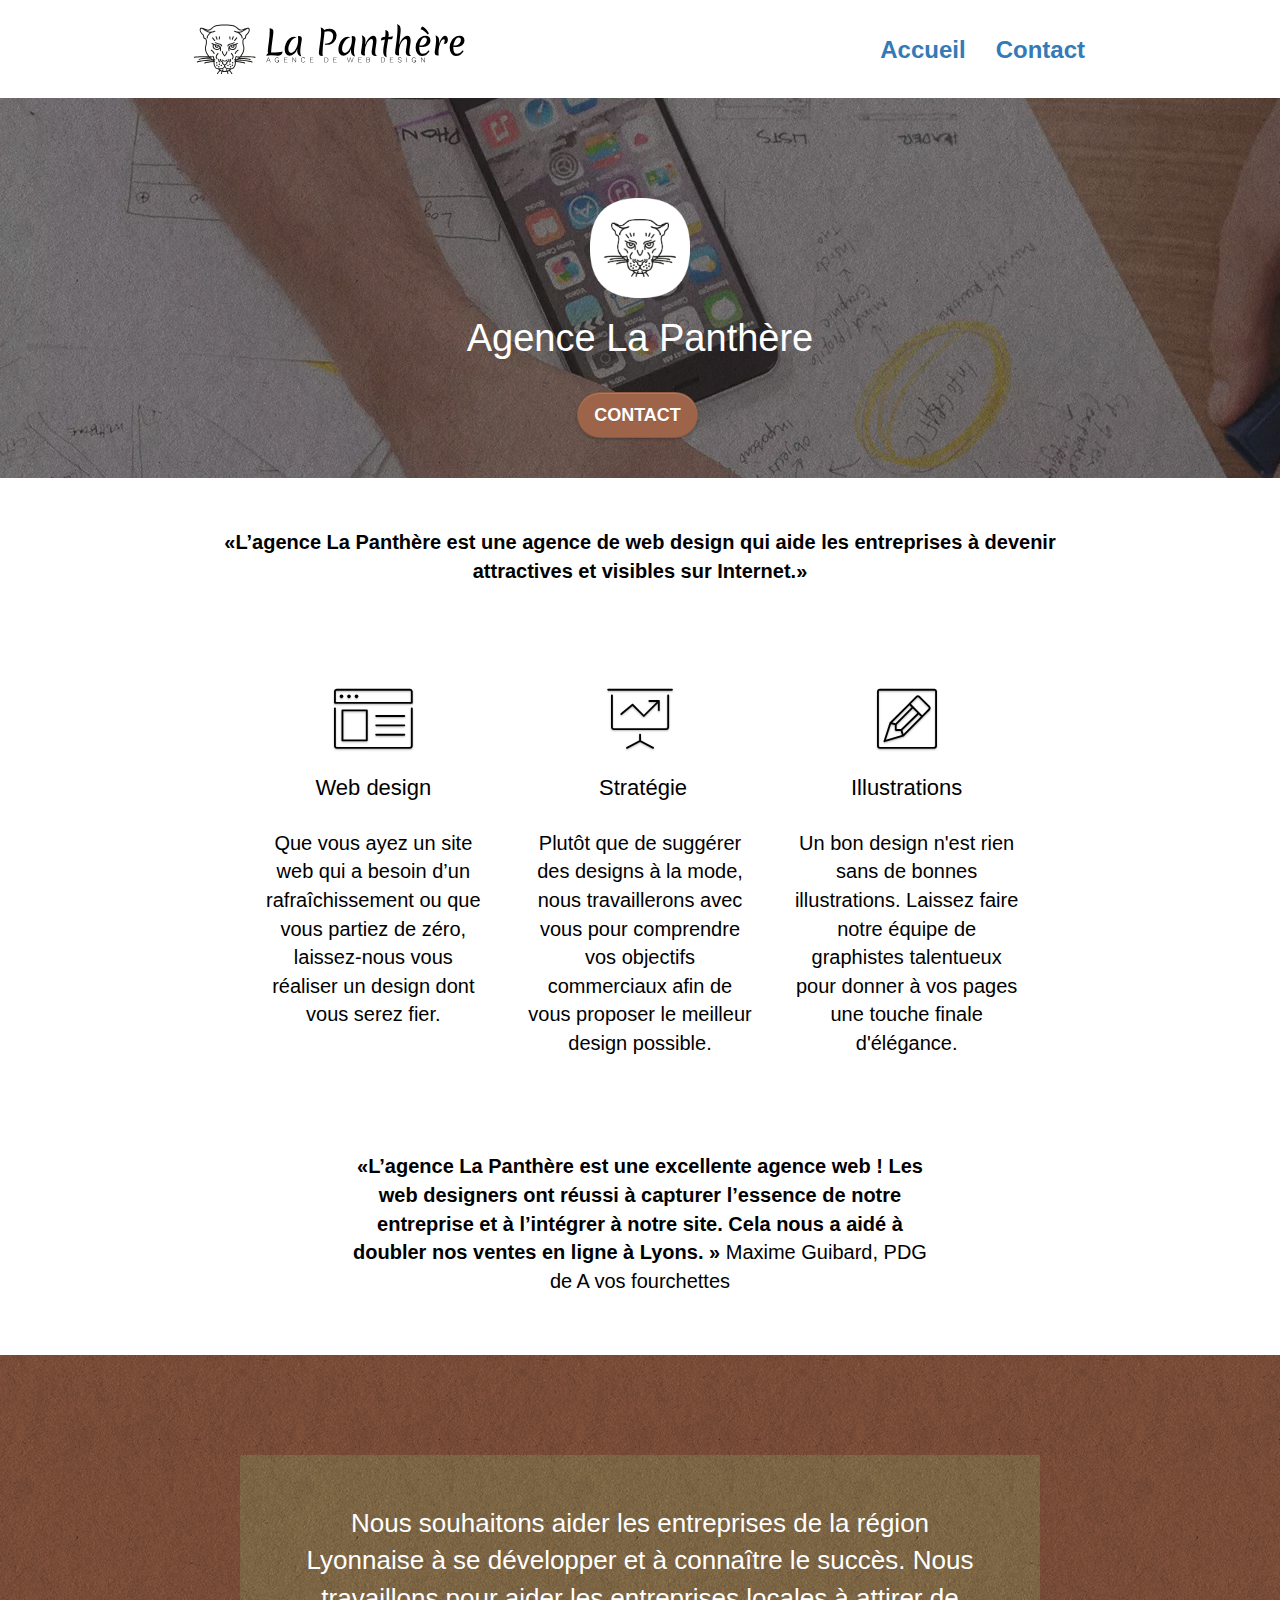
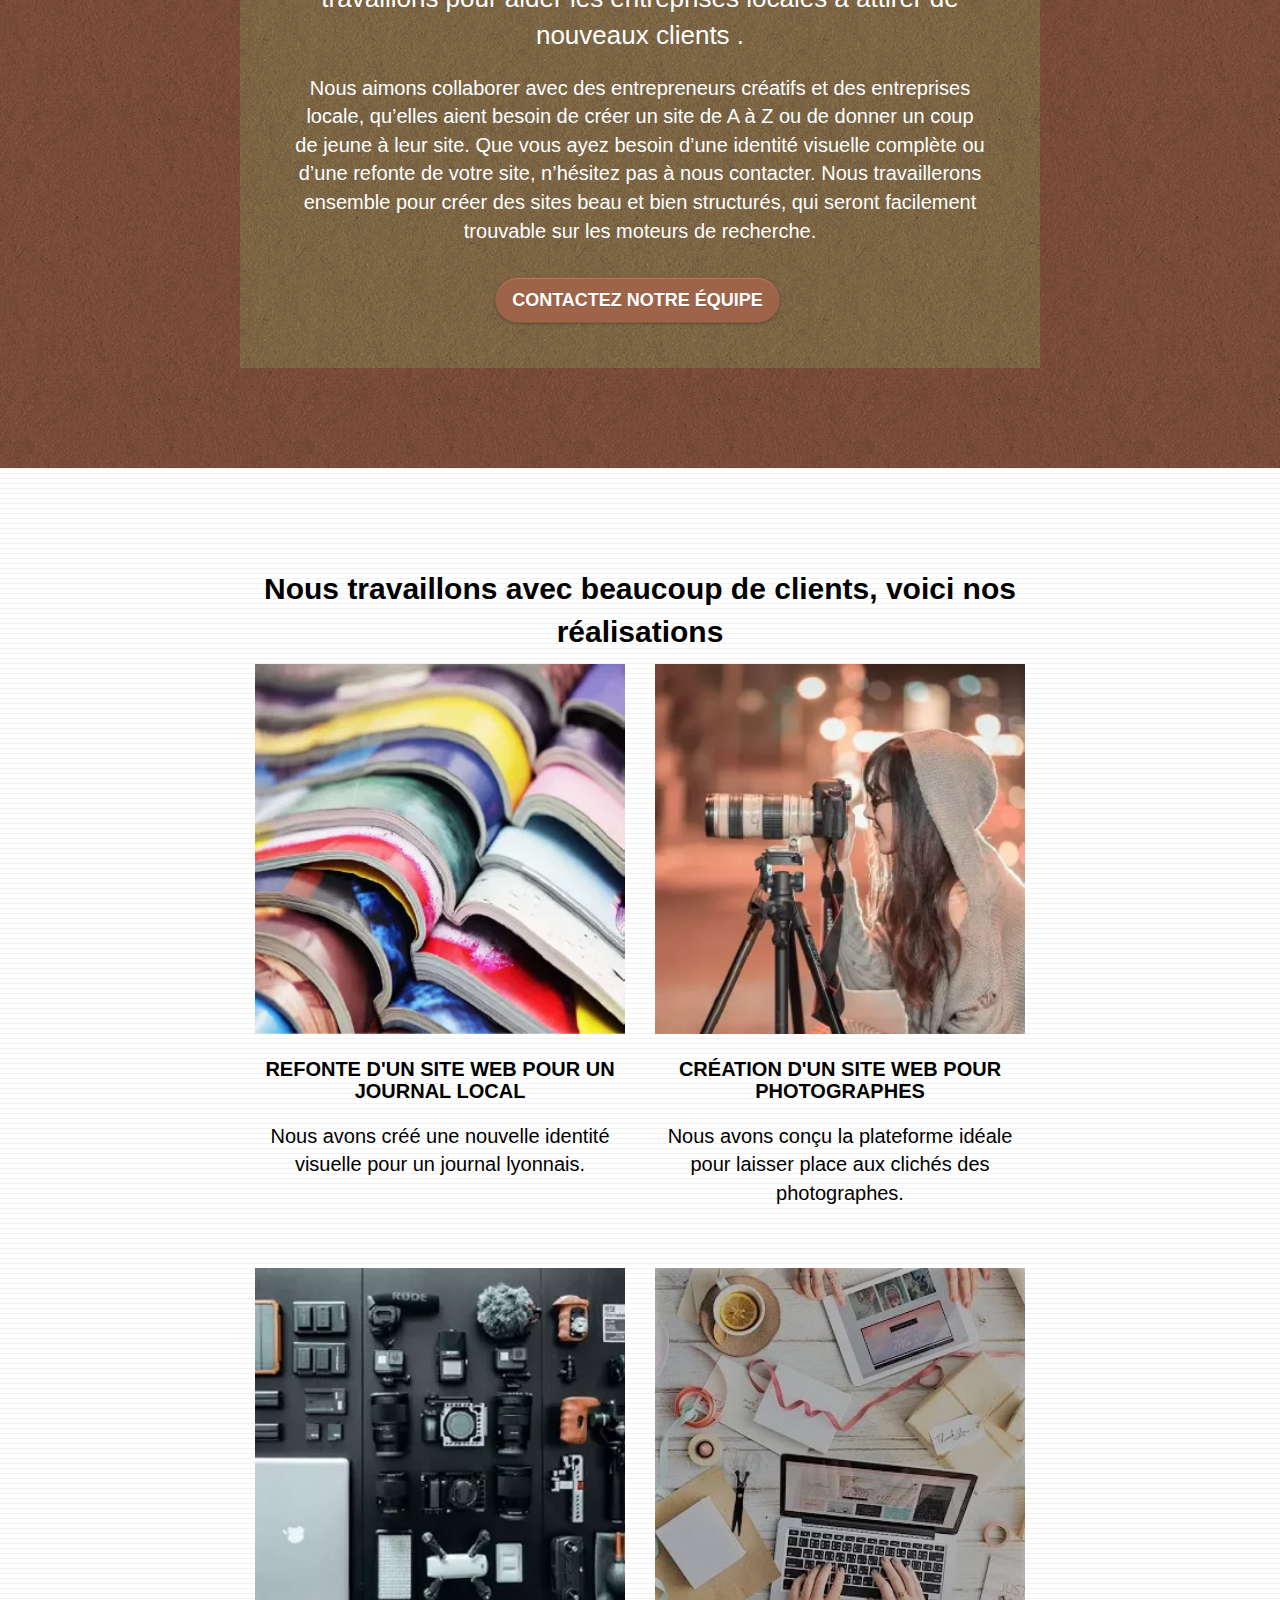
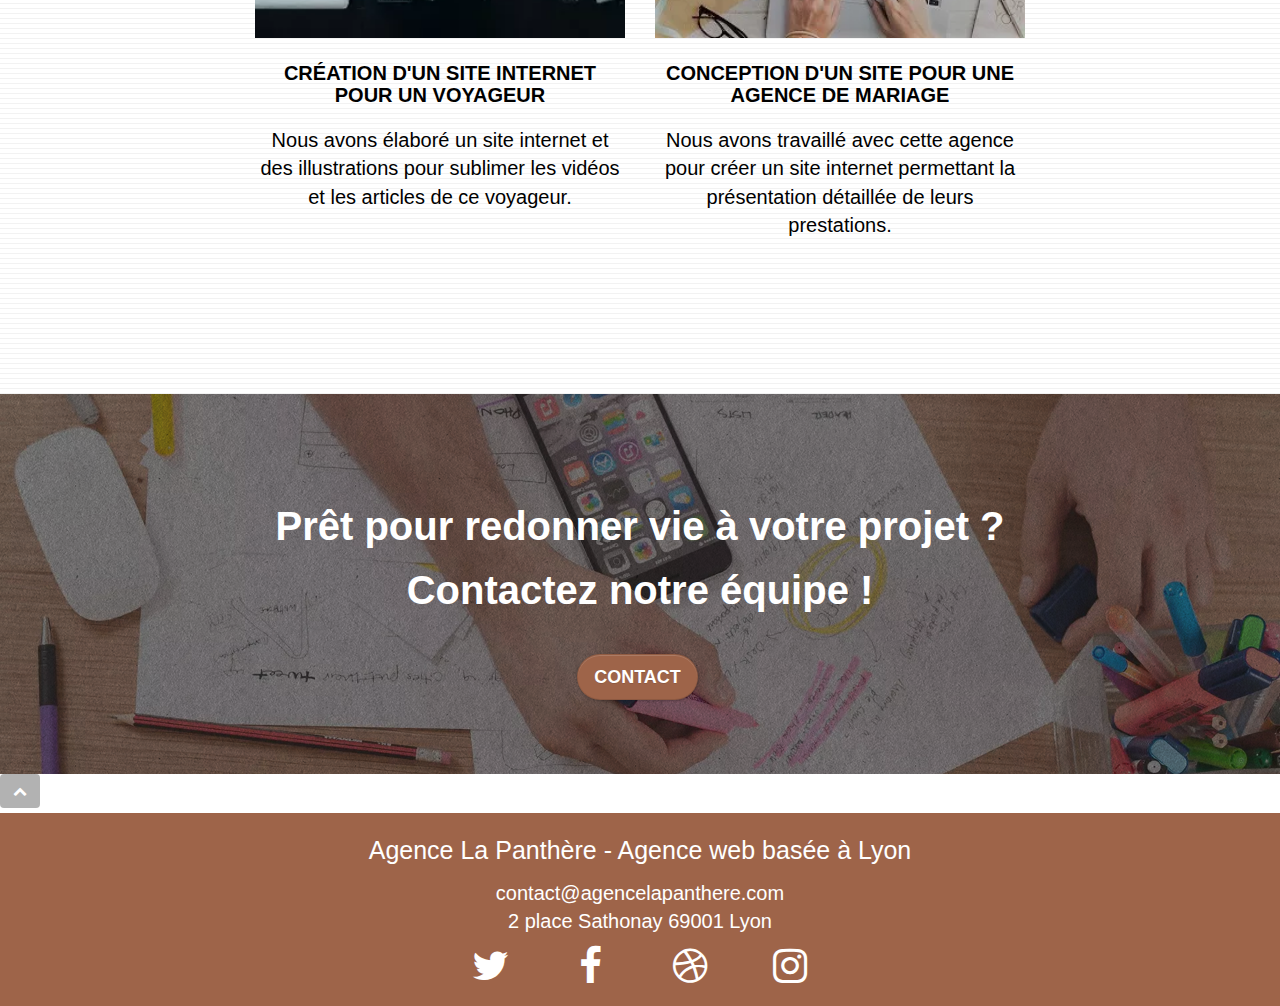
<file: index.html>
<!DOCTYPE html>
<html lang="fr">
    <head>
        <meta charset="utf-8">
        <meta
            name="description"
            content="Agence de web design - Nos solutions digitales pour développer votre business sur Internet">
        <meta
            name="viewport"
            content="width=device-width, initial-scale=1.0, viewport-fit=cover">
            <meta http-equiv="Cache-Control" content="no-cache, no-store, must-revalidate" />

        <!-- Google searche-console -->
        <meta
            name="google-site-verification"
            content="hqCWucOfq9oSmE5GPdYbRHCHxnEZq9z9RVjQLuOtylQ">
        <!-- Google tag (gtag.js) -->
        <script async src="https://www.googletagmanager.com/gtag/js?id=G-BYHR017RY6"></script>
        <script>
        window.dataLayer = window.dataLayer || [];
        function gtag(){dataLayer.push(arguments);}
        gtag('js', new Date());

        gtag('config', 'G-BYHR017RY6');
        </script>
        <!-- End Google Tag  -->
        <!-- Google Tag Manager -->
        <script>(function(w,d,s,l,i){w[l]=w[l]||[];w[l].push({'gtm.start':
        new Date().getTime(),event:'gtm.js'});var f=d.getElementsByTagName(s)[0],
        j=d.createElement(s),dl=l!='dataLayer'?'&l='+l:'';j.async=true;j.src=
        'https://www.googletagmanager.com/gtm.js?id='+i+dl;f.parentNode.insertBefore(j,f);
        })(window,document,'script','dataLayer','GTM-W5CK8X9');</script>
        <!-- End Google Tag Manager -->

        <link rel="shortcut icon" type="image/png" href="favicon.jpg">

        <link rel="stylesheet" type="text/css" href="css/bootstrap.min.css">
        <link rel="stylesheet" type="text/css" href="style.css">
        <link rel="stylesheet" type="text/css" href="css/font-awesome.min.css">
        <link rel="stylesheet" type="text/css" href="css/et-line.min.css">

        <script src="./js/jquery-2.1.0.min.js" defer ></script>
        <script src="./js/bootstrap.min.js" defer></script>
        <script src="./js/blocs.js" defer></script>
        <script src="./js/jquery.touchSwipe.min.js" defer></script>
        <script src="./js/gmaps.min.js" defer></script>

        
        <title>Agence La Panthère - agence de web design</title>

        <!-- Analytics -->

        <!-- Analytics END -->
        </head>
        
        <body>
        <!-- Google Tag Manager (noscript) -->
        <noscript><iframe src="https://www.googletagmanager.com/ns.html?id=GTM-W5CK8X9"
        height="0" width="0" style="display:none;visibility:hidden"></iframe></noscript>
        <!-- End Google Tag Manager (noscript) -->
        <!-- bloc-0 -->
        <header class="bloc bgc-white l-bloc" id="bloc-0">
            <div class="container bloc-sm">
                <nav class="navbar row">
                    <a
                        class="navbar-brand logo_header"
                        href="index.html"
                        aria-label="Main">
                        <img
                            src="img/agence-la-panthere-monochrome.svg"
                            alt="logo agence La Panthère">
                    </a>
                    <div class="navbar-header">
                        <button
                            id="nav-toggle"
                            type="button"
                            class="ui-navbar-toggle navbar-toggle"
                            data-toggle="collapse"
                            data-target=".navbar-1"
                            aria-label="Toggle navigation">
                            <span class="sr-only">Toggle navigation</span
                            ><span class="icon-bar"></span
                            ><span class="icon-bar"></span
                            ><span class="icon-bar"></span>
                        </button>
                    </div>
                    <div
                        class="collapse navbar-collapse navbar-1 special-dropdown-nav">
                        <ul class="site-navigation nav navbar-nav">
                            <li>
                                <a href="index.html" aria-current="page"
                                    >Accueil</a
                                >
                            </li>
                            <li>
                                <a
                                    href="contact.html"
                                    aria-label="aller sur la page contact"
                                    >Contact</a
                                >
                            </li>
                        </ul>
                    </div>
                </nav>
            </div>
        </header>
        <!-- bloc-0 END -->

        <!-- bloc-1-presentation -->
        <main>
            <div role="banner"
                class="bloc bgc-dark-slate-blue bg-banniere d-bloc bg-t-edge bloc-bg-texture texture-paper b-parallax tight-width-whitespace2 black-background2"
                id="bloc-1-hero">
                <div class="container bloc-lg">
                    <div class="row tight-width-whitespace">
                        <div class="col-sm-12">
                            <img
                                src="img/logo.webp"
                                class="center-block image-resize-mode"
                                
                                alt="logo La Panthère">
                            <h1 class="text-center hero-bloc-text tc-white">
                                Agence La Panthère
                            </h1>
                            <div class="text-center">
                                <button
                                    onclick="window.location.href='contact.html';"
                                    class="btn btn-lg btn-clean btn-rd cta-hero btn-atomic-tangerine"
                                    id="cta-hero">
                                    Contact
                                </button>
                            </div>
                        </div>
                    </div>
                </div>
            </div>
            <!-- bloc-1-presentation END -->

            <!-- bloc-2-services -->
            <div class="bloc bgc-white l-bloc" id="bloc-2-services">
                <div class="container bloc-md">
                    <div class="row">
                        <div class="col-sm-12 text-center">
                            <q
                                >L’agence La Panthère est une agence de web
                                design qui aide les entreprises à devenir
                                attractives et visibles sur Internet.</q
                            >
                        </div>
                    </div>
                    <div class="row voffset-lg med-width-whitespace">
                        <div class="col-sm-4">
                            <div class="text-center">
                                <span
                                    class="et-icon-browser sm-shadow  icons icon-lg"></span>
                            </div>
                            <h2 class="mg-md text-center">Web design</h2>
                            <p class="text-center para">
                                Que vous ayez un site web qui a besoin
                                d&rsquo;un rafraîchissement ou que vous partiez
                                de zéro, laissez-nous vous réaliser un design
                                dont vous serez fier.
                            </p>
                        </div>
                        <div class="col-sm-4">
                            <div class="text-center">
                                <span
                                    class="et-icon-presentation sm-shadow  icons icon-lg"></span>
                            </div>
                            <h2 class="mg-md text-center">&nbsp;Stratégie</h2>
                            <p class="text-center para">
                                Plutôt que de suggérer des designs à la mode,
                                nous travaillerons avec vous pour comprendre vos
                                objectifs commerciaux afin de vous proposer le
                                meilleur design possible.<br>
                            </p>
                        </div>
                        <div class="col-sm-4">
                            <div class="text-center">
                                <span
                                    class="et-icon-edit sm-shadow icons icon-lg"></span>
                            </div>
                            <h2 class="mg-md text-center">Illustrations</h2>
                            <p class="text-center para">
                                Un bon design n'est rien sans de bonnes
                                illustrations. Laissez faire notre équipe de
                                graphistes talentueux pour donner à vos pages
                                une touche finale d'élégance.
                            </p>
                        </div>
                    </div>
                    <div class="row voffset-lg voffset">
                        <div
                            class="col-xs-12 col-md-8 col-md-offset-2 text-center">
                            <p>
                                <q
                                    >L’agence La Panthère est une excellente
                                    agence web ! Les web designers ont réussi à
                                    capturer l’essence de notre entreprise et à
                                    l’intégrer à notre site. Cela nous a aidé à
                                    doubler nos ventes en ligne à Lyons.
                                </q>
                                Maxime Guibard, PDG de A vos fourchettes
                            </p>
                        </div>
                    </div>
                </div>
            </div>
            <!-- bloc-2-services END -->

            <!-- bloc-3-what-i-do -->
            <div
                class="bloc tc-white bgc-atomic-tangerine bg-presentation d-bloc bloc-bg-texture texture-paper b-parallax"
                id="bloc-3-what-i-do">
                <div class="container bloc-lg">
                    <div class="row tight-width-whitespace black-background">
                        <div class="col-sm-12">
                            <p class="mg-md text-center tc-white">
                                Nous souhaitons aider les entreprises de la
                                région Lyonnaise à se développer et à connaître
                                le succès. Nous travaillons pour aider les
                                entreprises locales à attirer de nouveaux
                                clients .
                            </p>
                            <div class="text-center white">
                                <p>
                                    Nous aimons collaborer avec des
                                    entrepreneurs créatifs et des entreprises
                                    locale, qu’elles aient besoin de créer un
                                    site de A à Z ou de donner un coup de jeune
                                    à leur site. Que vous ayez besoin d’une
                                    identité visuelle complète ou d’une refonte
                                    de votre site, n’hésitez pas à nous
                                    contacter. Nous travaillerons ensemble pour
                                    créer des sites beau et bien structurés, qui
                                    seront facilement trouvable sur les moteurs
                                    de recherche.
                                </p>
                                <div class="text-center">
                                    <button
                                        onclick="window.location.href='contact.html';"
                                        class="btn btn-lg btn-clean btn-rd cta-hero btn-atomic-tangerine">
                                        Contactez notre équipe
                                    </button>
                                </div>
                            </div>
                        </div>
                    </div>
                </div>
            </div>
            <!-- bloc-3-what-i-do END -->

            <!-- bloc-4-portfolio -->
            <div
                class="bloc bgc-white bg-lines-h2-bg bg-repeat l-bloc"
                id="bloc-4-portfolio">
                <div class="container bloc-lg">
                    <p class="col-sm-12 text-center title2">
                        Nous travaillons avec beaucoup de clients, voici nos
                        réalisations
                    </p>
                    <div class="row tight-width-whitespace portfolio-row">

                        <div class="col-sm-6">
                            <a href="#" data-lightbox="img/1.webp" data-gallery-id="gallery-1" data-caption="Refonte d'un site web pour un journal local"
                            data-frame="snapshot-lb"><img src="img/1.webp"
                                    class="img-responsive portfolio-thumb"
                                    alt="refonte site web - Pile de magazines"
                            ></a>
                            <h3 class="mg-md text-center">
                                Refonte d'un site web pour un journal local
                            </h3>
                            <p class="text-center">
                                Nous avons créé une nouvelle identité visuelle pour un journal lyonnais.
                            </p>
                        </div>


                        <div class="col-sm-6">
                            <a href="#" data-lightbox="img/2.webp" data-gallery-id="gallery-1"
                                data-caption="Création d'un site web pour photographes"
                                data-frame="snapshot-lb"
                                ><img src="img/2.webp"
                                    class="img-responsive portfolio-thumb"
                                    alt="image d'une femme prenant des photos"
                                    ></a>
                            <h3 class="mg-md text-center">
                                Création d'un site web pour photographes
                            </h3>
                            <p class="text-center">
                                Nous avons conçu la plateforme idéale pour
                                laisser place aux clichés des photographes.
                            </p>
                        </div>
                    </div>
                    <div class="row tight-width-whitespace portfolio-row">
                        <div class="col-sm-6">
                            <a href="#" data-lightbox="img/3.webp" data-gallery-id="gallery-1"
                            data-caption="Création d'un site internet pour un voyageur"
                                data-frame="snapshot-lb"
                                ><img src="img/3.webp"
                                    class="img-responsive portfolio-thumb"
                                    alt="Equipement professionnel pour la photographie"

                                    ></a>
                            <h3 class="mg-md text-center">
                                Création d'un site internet pour un voyageur
                            </h3>
                            <p class="text-center">
                                Nous avons élaboré un site internet et des
                                illustrations pour sublimer les vidéos et les
                                articles de ce voyageur.
                            </p>
                        </div>
                        <div class="col-sm-6">
                            <a href="#" data-lightbox="img/4.webp" data-gallery-id="gallery-1"
                            data-caption="Conception d'un site pour une agence de mariage"
                                data-frame="snapshot-lb"
                                ><img
                                    src="img/4.webp"
                                    class="img-responsive portfolio-thumb"
                                    alt="mains en train d'utiliser ordinateur et tablette avec objets de décoration"
                            ></a>
                            <h3 class="mg-md text-center">
                                Conception d'un site pour une agence de mariage
                            </h3>
                            <p class="text-center">
                                Nous avons travaillé avec cette agence pour
                                créer un site internet permettant la
                                présentation détaillée de leurs prestations.
                            </p>
                        </div>
                    </div>
                </div>
            </div>
            <!-- bloc-4-portfolio END -->

            <!-- bloc-5-cta -->
            <div role="banner"
                class="bloc bg-banniere d-bloc bloc-bg-texture texture-paper tight-width-whitespace2 black-background2"
                id="bloc-5-cta">
                <div class="container bloc-lg">
                    <div class="row">
                        <div class="col-sm-12">
                        
                        <h4 class="mg-md text-center tc-white">
                            Prêt pour redonner vie à votre projet ?</h4>
                            <h4 class="mg-md text-center tc-white">Contactez notre équipe !
                        </h4>
                        <div class="col-sm-12 text-center">
                            <button
                                onclick="window.location.href='contact.html';"
                                class="btn btn-atomic-tangerine btn-clean btn-rd btn-lg cta-hero">
                                Contact
                            </button>
                        </div>
                    </div>
                </div>
                    </div>
                </div>
            <!-- bloc-5-cta END -->
            <!-- ScrollToTop Button -->
<button class="bloc-button btn btn-d scrollTop" aria-label="Bouton Haut de Page" onclick="scrollToTarget('1')"><span class="fa fa-chevron-up"></span></button>
<!-- ScrollToTop Button END-->
        </main>
        <!-- Footer - bloc-8 -->
        <footer class="bloc bgc-atomic-tangerine d-bloc" id="bloc-8">
            <div class="container bloc-sm">
                <div class="row">
                    <div class="col-sm-12">
                        <p class="text-center white">
                            Agence La Panthère - Agence web basée à Lyon
                        </p>
                        <p class="text-center white contact">contact@agencelapanthere.com <br>                            
                            2 place Sathonay 69001 Lyon</p>
                        <div class="row row-no-gutters social">
                            <div class="col-sm-3">
                                <div class="text-center">
                                    <a
                                        class="social"
                                        href="http://twitter.com"
                                        aria-label="icone twitter"
                                        ><i
                                            class="fa fa-twitter icon-md"
                                            aria-hidden="true"
                                            title="icon twitter"></i
                                    ></a>
                                </div>
                            </div>
                            <div class="col-sm-3">
                                <div class="text-center">
                                    <a
                                        class="social"
                                        href="http://facebook.com"
                                        aria-label="icone facebook"
                                        ><i
                                            class="fa fa-facebook icon-md"
                                            aria-hidden="true"
                                            title="icon facebook"></i
                                    ></a>
                                </div>
                            </div>
                            <div class="col-sm-3">
                                <div class="text-center">
                                    <a
                                        class="social"
                                        href="http://dribbble.com"
                                        aria-label="icone dribbble"
                                        ><i
                                            class="fa fa-dribbble icon-md"
                                            aria-hidden="true"
                                            title="icon dribbble"></i
                                    ></a>
                                </div>
                            </div>
                            <div class="col-sm-3">
                                <div class="text-center">
                                    <a
                                        class="social"
                                        
                                        href="http://instagram.com"
                                        aria-label="icone instagram"
                                        ><i
                                            class="fa fa-instagram icon-md"
                                            aria-hidden="true"
                                            title="icon instagram"></i
                                    ></a>
                                </div>
                            </div>
                        </div>
                    </div>
                </div>
            </div>
        </footer>
        <!-- Footer - bloc-8 END -->

        <!-- Principal conteneur END -->
    </body>
</html>
</file>
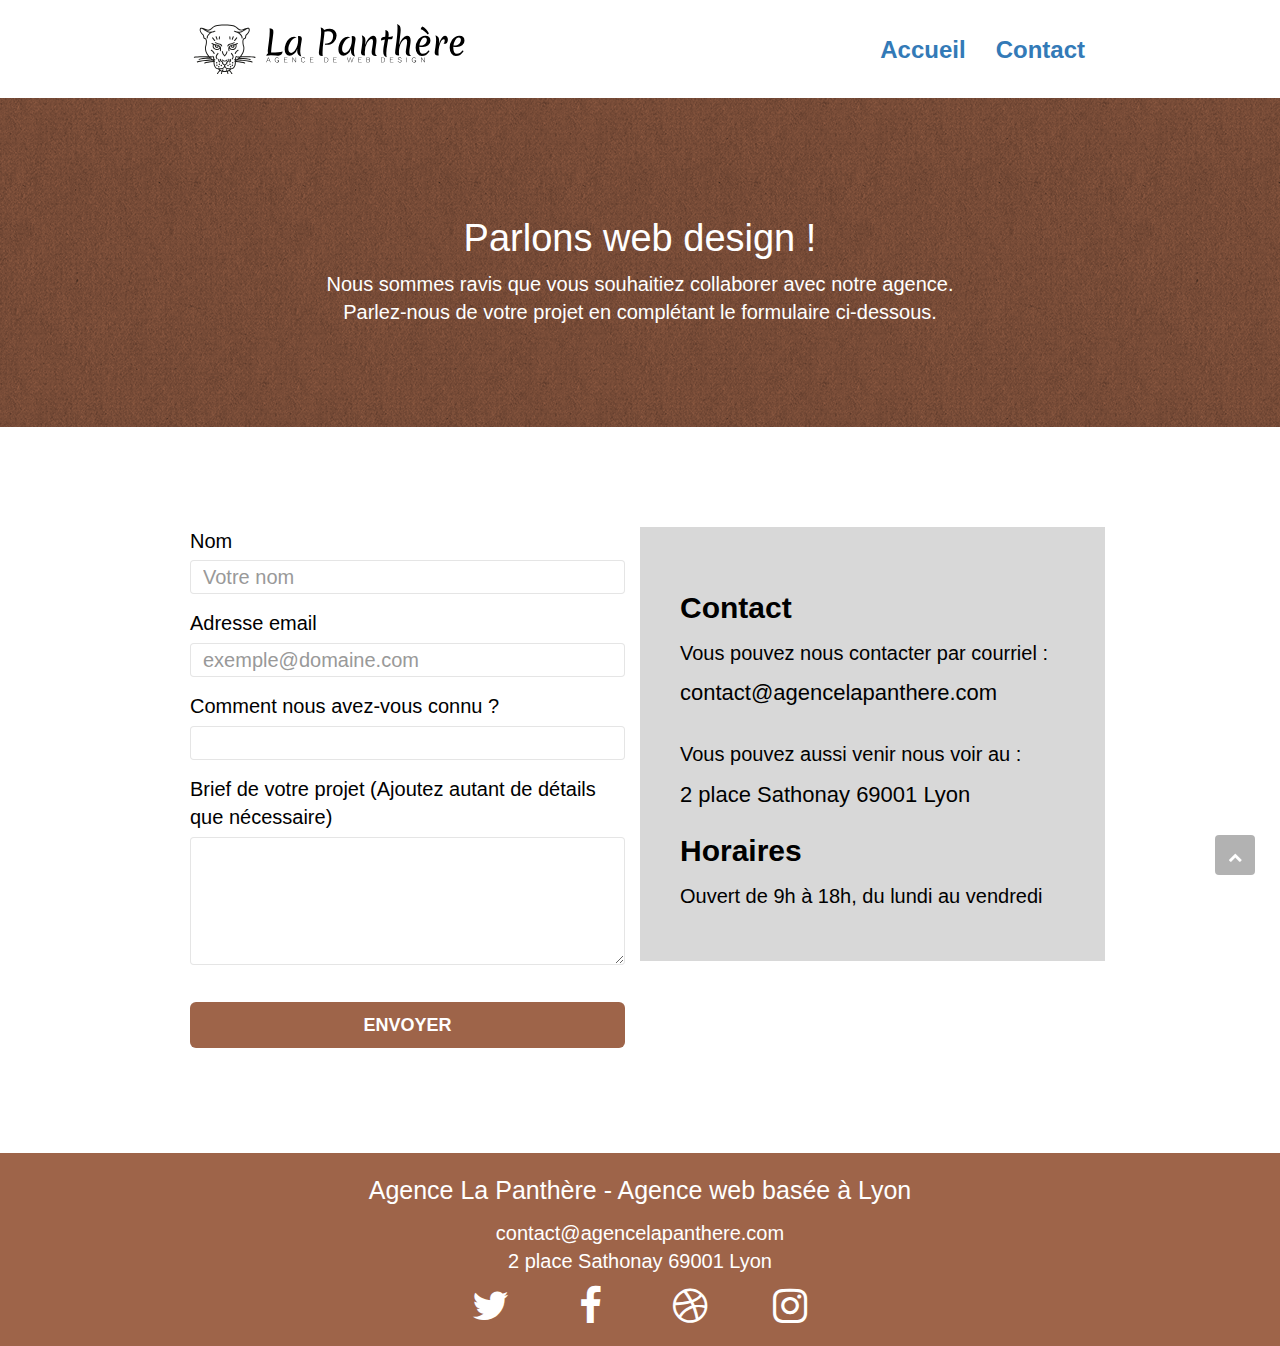
<file: contact.html>
<!doctype html>
<html lang="fr">
	<head>
        <meta charset="utf-8">
        <meta
            name="description"
            content="Agence de web design - Nos solutions digitales pour développer votre business sur Internet">
        <meta
            name="viewport"
            content="width=device-width, initial-scale=1.0, viewport-fit=cover">
			<meta http-equiv="Cache-Control" content="no-cache, no-store, must-revalidate" />
			<meta http-equiv="Pragma" content="no-cache" />
			<meta http-equiv="Expires" content="0" />

        <!-- Google searche-console -->
        <meta
            name="google-site-verification"
            content="hqCWucOfq9oSmE5GPdYbRHCHxnEZq9z9RVjQLuOtylQ">

        <link rel="shortcut icon" type="image/png" href="favicon.jpg">

        <link rel="stylesheet" type="text/css" href="css/bootstrap.min.css">
        <link rel="stylesheet" type="text/css" href="style.css">
        <link rel="stylesheet" type="text/css" href="css/font-awesome.min.css">
        <link rel="stylesheet" type="text/css" href="css/et-line.min.css">

        <script src="./js/jquery-2.1.0.min.js" defer></script>
        <script src="./js/bootstrap.min.js" defer></script>
        <script src="./js/blocs.js" defer></script>
        <script src="./js/jquery.touchSwipe.min.js" defer></script>
        <script src="./js/gmaps.min.js" defer></script>

        <!-- Google tag (gtag.js) -->

        <title>Agence La Panthère - agence de web design</title>

        <!-- Analytics -->

        <!-- Analytics END -->
    </head>	

<!-- Principal conteneur -->
<body>
    
<!-- bloc-0 -->
<header class="bloc bgc-white l-bloc" id="bloc-0">
	<div class="container bloc-sm">
		<nav class="navbar row">
			<a
				class="navbar-brand logo_header"
				href="index.html"
				aria-label="Main">
				<img
					src="img/agence-la-panthere-monochrome.svg"
					alt="logo agence La Panthère">
			</a>
			<div class="navbar-header">
				<button
					id="nav-toggle"
					type="button"
					class="ui-navbar-toggle navbar-toggle"
					data-toggle="collapse"
					data-target=".navbar-1"
					aria-label="Toggle navigation">
					<span class="sr-only">Toggle navigation</span
					><span class="icon-bar"></span
					><span class="icon-bar"></span
					><span class="icon-bar"></span>
				</button>
			</div>
			<div
				class="collapse navbar-collapse navbar-1 special-dropdown-nav">
				<ul class="site-navigation nav navbar-nav">
					<li>
						<a href="index.html" aria-current="page"
							>Accueil</a
						>
					</li>
					<li>
						<a
							href="contact.html"
							aria-label="aller sur la page contact"
							>Contact</a
						>
					</li>
				</ul>
			</div>
		</nav>
	</div>
</header>
<!-- bloc-0 END -->

<!-- bloc-6 -->
<main>
<div class="bloc bg-dots-bg bg-repeat bgc-atomic-tangerine d-bloc bloc-bg-texture texture-paper" id="bloc-6">
	<div class="container bloc-lg">
		<div class="row">
			<div class="col-sm-12">
				<h1 class="text-center hero-bloc-text tc-white">
					Parlons web design !
				</h1>
				<p class="text-center mg-lg tc-white tight-width-whitespace">
					Nous sommes ravis que vous souhaitiez collaborer avec notre agence.<br>
					Parlez-nous de votre projet en complétant le formulaire ci-dessous.
				</p>
			</div>
		</div>
	</div>
</div>
<!-- bloc-6 END -->

<!-- bloc-7 -->
<div class="bloc bgc-white l-bloc" id="bloc-7">
	<div class="container bloc-lg">
		<div class="row">
			<div class="col-sm-6">
				<form id="form_1" novalidate data-success-msg="Your message has been sent." data-fail-msg="Sorry it seems that our mail server is not responding, Sorry for the inconvenience!">
					<div class="form-group">
						<label for="name">
							Nom
						</label>
						<input id="name" class="form-control" required placeholder="Votre nom">
					</div>
					<div class="form-group">
						<label for="email">
							Adresse email
						</label>
						<input id="email" class="form-control" type="email" required placeholder="exemple@domaine.com">
					</div>
					<div class="form-group">
						<label for="text">
							Comment nous avez-vous connu ?
						</label>
						<input id="text" class="form-control" >
						
					</div>
					

					<div class="form-group">
						<label for="message">
							Brief de votre projet (Ajoutez autant de détails que nécessaire)<br>
						</label><textarea id="message" class="form-control" rows="4" cols="50" required></textarea>
					</div> 
					<button class="bloc-button btn btn-lg btn-block cta-hero btn-atomic-tangerine" type="submit">
						Envoyer
					</button>
				</form>
			</div>
			<div class="col-sm-6 contact-background">
				<h2>Contact</h2>
				<p>Vous pouvez nous contacter par courriel :<br></p>
			
					<a href="mailto:contact@agencelapanthere.com">contact@agencelapanthere.com</a>
					<br> <br><p>Vous pouvez aussi venir nous voir au :</p>
					<address>2 place Sathonay 69001 Lyon</address>
					<h2>Horaires</h2><p>Ouvert de 9h à 18h, du lundi au vendredi</p> 
				




			</div>
		</div>
	</div>
</div>
<!-- bloc-7 END -->

<!-- ScrollToTop Button -->
<button class="bloc-button btn btn-d scrollToTop " aria-label="Bouton Haut de Page" onclick="scrollToTarget('1')"><span class="fa fa-chevron-up"></span></button>
<!-- ScrollToTop Button END-->
</main>

<!-- Footer - bloc-8 -->
<footer class="bloc bgc-atomic-tangerine d-bloc" id="bloc-8">
	<div class="container bloc-sm">
		<div class="row">
			<div class="col-sm-12">
				<p class="text-center white">
					Agence La Panthère - Agence web basée à Lyon
				</p>
				<p class="text-center white contact">contact@agencelapanthere.com <br>                            
					2 place Sathonay 69001 Lyon</p>
				<div class="row row-no-gutters social">
					<div class="col-sm-3">
						<div class="text-center">
							<a class="social " href="http://twitter.com" aria-label="icone twitter"><i class="fa fa-twitter icon-md" aria-hidden="true" title="icon twitter"></i></a>
						</div>
					</div>
					<div class="col-sm-3">
						<div class="text-center">
							<a class="social" href="http://facebook.com" aria-label="icone facebook"><i class="fa fa-facebook icon-md" aria-hidden="true" title="icon facebook"></i></a>
						</div>
					</div>
					<div class="col-sm-3">
						<div class="text-center">
							<a class="social" href="http://dribbble.com" aria-label="icone dribbble"><i class="fa fa-dribbble icon-md" aria-hidden="true" title="icon dribbble"></i></a>
						</div>
					</div>
					<div class="col-sm-3">
						<div class="text-center">
							<a class="social" href="http://instagram.com" aria-label="icone instagram"><i class="fa fa-instagram icon-md" aria-hidden="true" title="icon instagram"></i></a>
						</div>
					</div>
				</div>
				
			</div>
		</div>
	</div>

</footer>
<!-- Footer - bloc-8 END -->
</body>
</html>
</file>
<file: style.css>
body {
    margin: 0;
    padding: 0;
    background: #FFF;
    overflow-x: hidden;
    -webkit-font-smoothing: antialiased;
    -moz-osx-font-smoothing: grayscale;
    color: #000000;
}

a,
button {
    transition: all .3s ease-in-out;
    outline: none!important;
}

a:hover {
    text-decoration: none;
    cursor: pointer;
}

#page-loading-blocs-notifaction {
    position: fixed;
    top: 0;
    bottom: 0;
    width: 100%;
    z-index: 100000;
    background: #FFFFFF url("img/pageload-spinner.gif") no-repeat center center;
}

.portfolio-thumb {
    width: 100%;
    HEIGHT: 100%;
}

.center-block {
    width: 100px;
    height: 100px;
}
.bloc {
    width: 100%;
    clear: both;
    background: 50% 50% no-repeat;
    padding: 0 50px;
    -webkit-background-size: cover;
    -moz-background-size: cover;
    -o-background-size: cover;
    background-size: cover;
    position: relative;
}



.bloc-lg {
    padding: 100px 50px;
}

.bloc-md {
    padding: 50px;
}

.bloc-sm {
    padding: 20px 50px;
}

.bg-center,
.bg-l-edge,
.bg-r-edge,
.bg-t-edge,
.bg-b-edge,
.bg-tl-edge,
.bg-bl-edge,
.bg-tr-edge,
.bg-br-edge,
.bg-repeat {
    -webkit-background-size: auto!important;
    -moz-background-size: auto!important;
    -o-background-size: auto!important;
    background-size: auto!important;
}

.bg-repeat {
    background: repeat;
}

.bg-t-edge {
    background: top no-repeat;
}

.bloc-bg-texture::before {
    content: "";
    background-size: 2px 2px;
    position: absolute;
    top: 0;
    bottom: 0;
    left: 0;
    right: 0;
}

.texture-paper::before {
    background: url("img/texture-paper.png");
    background-size: 280px 280px;
}

.b-parallax {
    background-attachment: fixed;
}

.d-bloc {
    color: rgba(255, 255, 255, .7);
}

.d-bloc button:hover {
    color: rgba(255, 255, 255, .9);
}

.d-bloc .icon-round,
.d-bloc .icon-square,
.d-bloc .icon-rounded,
.d-bloc .icon-semi-rounded-a,
.d-bloc .icon-semi-rounded-b {
    border-color: rgba(255, 255, 255, .9);
}

.d-bloc .divider-h span {
    border-color: rgba(255, 255, 255, .2);
}

.icons:before {
    color: black;

}









.nav > li > .dropdown a {
    background: none!important;
    display: block;
    padding: 14px 15px;
}

nav .caret {
    margin: 0 5px;
}

.dropdown-menu .dropdown-menu {
    top: -8px;
    left: 100%;
}

.dropdown-menu .dropmenu-flow-right {
    top: 100%;
    left: 0;
    margin-left: -1px;
    border-top-left-radius: 0;
    border-top-right-radius: 0;
}

.dropdown-menu .dropdown span {
    border: 4px solid black;
    border-top-color: transparent;
    border-right-color: transparent;
    border-bottom-color: transparent;
    margin: 6px -5px 0 0!important;
    float: right;
}

.mg-md {
    margin-top: 10px;
    margin-bottom: 20px;
}

.mg-lg {
    margin-top: 10px;
    margin-bottom: 40px;
}

.btn {
    margin: 0 5px 5px 0;
}

.btn.pull-right {
    margin: 0 0 5px 5px;
}



button {
    outline: none!important;
}

.btn-rd {
    border-radius: 40px;
}



.icon-md {
    font-size: 40px!important;
}


.icon-lg {
    font-size: 60px!important;
}



.panel-sq,
.panel-sq .panel-heading,
.panel-sq .panel-footer {
    border-radius: 0;
}

.panel-rd {
    border-radius: 30px;
}

.panel-rd .panel-heading {
    border-radius: 29px 29px 0 0;
}

.panel-rd .panel-footer {
    border-radius: 0 0 29px 29px;
}



.scrollToTop {
    width: 40px;
    height: 40px;
    position: fixed;
    bottom: 20px;
    right: 20px;
    opacity: 1;
    z-index: 500;
    transition: all .3s ease-in-out;
}

.scrollToTop span {
    margin-top: 6px;
}

.showScrollTop {
    font-size: 14px;
    opacity: 1;
}

a[data-lightbox] {
    position: relative;
    display: block;
    text-align: center;
}

a[data-lightbox]:hover::before {
    content: "+";
    font-family: "HelveticaNeue-Light", "Helvetica Neue Light", "Helvetica Neue", Helvetica, Arial;
    font-size: 32px;
    width: 50px;
    height: 50px;
    margin-left: -25px;
    border-radius: 50%;
    background: rgba(0, 0, 0, .6);
    color: #FFF;
    font-weight: 100;
    z-index: 1;
    position: absolute;
    top: 50%;
    transform: translateY(-50%);
    -webkit-transform: translateY(-50%);
}

a[data-lightbox]:hover img {
    opacity: 0.6;
    -webkit-animation-fill-mode: none;
    animation-fill-mode: none;
}
a[data-lightbox]:focus img {
    opacity: 0.6;
    -webkit-animation-fill-mode: none;
    animation-fill-mode: none;
}

#lightbox-modal {
    display: flex;
    align-items: center;
}

#lightbox-modal .modal-dialog {
    width: 90%;
    max-width: 900px;
    margin: 0 auto 0;
}

#lightbox-modal .modal-dialog img {
    max-height: 90vh;
    margin: 0 auto;
}

.lightbox-caption {
    padding: 20px;
    color: #FFF;
    background: rgba(0, 0, 0, .5);
    position: absolute;
    left: 15px;
    right: 15px;
    bottom: 5px;
}

.close-lightbox {
    color: #FFF;
    font-size: 30px;
    position: absolute;
    top: 20px;
    right: 20px;
    z-index: 20;
    background: rgba(0, 0, 0, .5);
    border: none;
    line-height: 30px;
    padding: 0 9px 5px;
    opacity: 0.3;
}

.close-lightbox:hover,
.next-lightbox:hover,
.prev-lightbox:hover {
    opacity: 1.0;
    color: #FFF;
}

.next-lightbox,
.prev-lightbox {
    font-size: 20px;
    color: rgba(255, 255, 255, .9);
    background: rgba(0, 0, 0, .5);
    transition: all .2s ease-in-out;
    position: absolute;
    top: 45%;
    z-index: 1;
    opacity: 0.4;
}

.next-lightbox {
    padding: 6px 8px 1px 13px;
    right: 25px;
}

.prev-lightbox {
    padding: 6px 13px 1px 10px;
    left: 25px;
}

.snapshot-lb .modal-body {
    padding-bottom: 45px;
}

.snapshot-lb .lightbox-caption {
    padding: 0;
    color: rgba(0, 0, 0, .5);
    background: none;
}

h1,
h2,
h3,
h4,
h5,
h6,
p,
label,
.btn,
a {
    font-family: "helvetica";
    font-weight: 400;

}

.container {
    max-width: 1000px;
}

.hero-bloc-text {
    font-size: 38px;
}

.hero-bloc-text-sub {
    font-size: 36px;
}

.statement-bloc-text {
    line-height: 26px;
    font-style: italic;
    font-size: 20px;
    text-align: center;
    font-weight: lighter;
    max-width: 520px;
    margin: auto auto auto auto;
}
.title2 {
    font-size: 30px;
    font-weight: 700;
}
p {
    font-size: 20px;
    color: black;
}
q {
    font-size: 20px;
    font-weight: bold;
}
footer p {
    font-size: 25px;
}

.tight-width-whitespace {
    max-width: 800px;
    margin: auto auto auto auto;
}
.tight-width-whitespace2 {
    width: 100%;
    height: 380px;
}

.h1 {
    font-size: 40px;
    font-family: "Open Sans";
    color: white;
}

.cta-hero {
    margin-top: 22px;
    color: #FFFFFF!important;
    text-transform: uppercase;
    font-size: 18px;
    font-weight: 700;
}

.social {
    width: 400px;
    margin: auto auto auto auto;
    
}


h2 {
    font-size: 22px;
    line-height: 1.4em;
    color: #000000;
}

h3 {
    font-size: 15px;
    text-transform: uppercase;
    font-weight: 700;
}

.med-width-whitespace {
    max-width: 800px;
    margin: auto auto auto auto;
    box-shadow: 0px 0px 0px #000000;
}



h3 {
    font-size: 20px;
    font-weight: 700;
    color: black;
}
h4{
    font-size: 40px;
    font-weight: 700;
    color: black;
    
}
.icons {
    margin-bottom: 14px;
    margin-top: 24px;
}

.white {
    color: #FFFFFF!important;
}

.portfolio-thumb {
    margin-bottom: 24px;
}

.portfolio-row {
    margin-bottom: 44px;
    margin-top: 50px;
}

.avatar {
    box-shadow: 0px 4px 9px rgba(0, 0, 0, 0.3);
}

.black-background2 {
    background-color: rgba(165, 147, 99, 0.3);
}
.black-background {
    background-color: rgba(165, 147, 99, 0.7);
    padding: 40px 40px 40px 40px;
}
.black-background .tc-white {
    color: white;
    font-size: 26px;
    text-align: center;
}
.black-background p {
    color: white;
    font-size: 20px;
    text-align: center;
}

.bold-link {
    font-weight: 900;
    text-decoration: underline!important;
}

.bgc-white {
    background-color: #FFFFFF;
}


.bgc-atomic-tangerine {
    background-color: #9e6449;
    color: #FFFFFF;
}

.tc-white {
    color: white;
}

.btn-atomic-tangerine {
    background: #9e6449;
    color: #FFFFFF;
}

.btn-atomic-tangerine:hover {
    background: #f5996f!important;
    color:#000000;
}
.btn-atomic-tangerine:focus {
    background: #f5996f!important;
    color: #FFFFFF!important;
}





.bg-dots-bg {
    background-image: url("img/dots-bg.png");
}

.bg-lines-h2-bg {
    background-image: url("img/lines-h2-bg.png");
}

.bg-banniere {
    background-image: url("img/agence-la-panthere.webp");
}

.bg-presentation {
    background-image: url("img/image-de-presentation.webp");
}

.btn-d,
.btn-d:hover,
.btn-d:focus {
    color: #FFF;
    background: rgba(0, 0, 0, .3);
}
.btn-clean {
    border: 1px solid rgba(0, 0, 0, .08);
    border-bottom-color: rgba(0, 0, 0, .1);
    text-shadow: 0 1px 0 rgba(0, 0, 1, .1);
    box-shadow: 0 1px 3px rgba(0, 0, 1, .25), inset 0 1px 0 0 rgba(255, 255, 255, .15);
}


.sm-shadow {
    text-shadow: 0 1px 2px rgba(0, 0, 0, .3);
}

.form-control {
    border-color: rgba(0, 0, 0, .1);
    box-shadow: none;
}


.d-bloc .navbar-toggle .icon-bar {
    background: rgba(255, 255, 255, 1);
}

.d-bloc .btn-wire,
.d-bloc .btn-wire:hover {
    color: rgba(255, 255, 255, 1);
    border-color: rgba(255, 255, 255, 1);
}



.d-bloc .panel button:hover {
    color: rgba(0, 0, 0, .7);
}

.d-bloc .panel .icon {
    border-color: rgba(0, 0, 0, .7);
}

.d-bloc .panel .divider-h span {
    border-color: rgba(0, 0, 0, .1);
}

.d-bloc .panel .a-btn {
    color: rgba(0, 0, 0, .6);
}

.d-bloc .panel .a-btn:hover {
    color: rgba(0, 0, 0, 1);
}

.d-bloc .panel .btn-wire,
.d-bloc .panel .btn-wire:hover {
    color: rgba(0, 0, 0, .7);
    border-color: rgba(0, 0, 0, .3);
}


.d-bloc .panel button:hover,
.l-bloc button:hover {
    color: rgba(0, 0, 0, .7);
}

.l-bloc .icon-round,
.l-bloc .icon-square,
.l-bloc .icon-rounded,
.l-bloc .icon-semi-rounded-a,
.l-bloc .icon-semi-rounded-b {
    border-color: rgba(0, 0, 0, .7);
}

.d-bloc .panel .divider-h span,
.l-bloc .divider-h span {
    border-color: rgba(0, 0, 0, .1);
}

.icon-md {
    color: #FFFFFF;
    border-radius: 50%;
}
.icon-md:hover {
    color: black;
}
.social:focus  .icon-md{
    color: black;
}


.l-bloc .navbar-toggle .icon-bar {
    color: rgba(0, 0, 0, .6);
}

.d-bloc .panel .btn-wire,
.d-bloc .panel .btn-wire:hover,
.l-bloc .btn-wire,
.l-bloc .btn-wire:hover {
    color: rgba(0, 0, 0, .7);
    border-color: rgba(0, 0, 0, .3);
}

.voffset {
    margin-top: 30px;
}

.voffset-lg {
    margin-top: 80px;
}



.row.row-no-gutters > [class^="col-"],
.row.row-no-gutters > [class*=" col-"] {
    padding-right: 0;
    padding-left: 0;
    
}

.navbar {
    margin-bottom: 0;
    z-index: 1;
}

.navbar-brand {
    height: auto;
    padding: 3px 15px;
    font-size: 25px;
    font-weight: normal;
    font-weight: 600;
    line-height: 44px;
}
.logo_header:hover {
    background: rgba(0, 0, 0, .1);
}
.logo_header:focus {
    background: rgba(0, 0, 0, .1);
}
.logo_header img {
    height: 50px;
    width: 100%;
    
}

.navbar-brand img {
    max-height: 200px;
    margin: 0 5px 0 0;
    display: inline;
}

.navbar-brand img[src$=svg] {
    min-width: 100px;
}

.nav-center .navbar-brand img {
    margin: 0;
}

.navbar .nav {
    padding-top: 2px;
    margin-right: -16px;
    float: right;
    z-index: 1;
}

.nav > li {
    float: left;
    font-size: 40px;
}

.nav > li a {
    font-size: 24px;
    font-weight: bold;
} 
.nav > li a:hover,
.nav > li a:focus {
    background: rgba(0, 0, 0, .1);
}
.navbar-nav .open .dropdown-menu > li > a {
    text-align: inherit;
}

.navbar-nav .open .dropdown-menu > li > a:hover,                
.navbar-toggle {
    margin: 10px 10px 0 0;
    border: 0px;
}

.navbar-toggle:hover {
    background: transparent!important;
}

.navbar-toggle .icon-bar {
    background-color: rgba(0, 0, 0, .5);
    width: 26px;
}

.nav-invert .navbar .nav {
    float: left;
}

.nav-invert .navbar-header,
.nav-invert .navbar-brand {
    float: right;
    position: relative;
    z-index: 2;
}

label {
    font-size: 20px;
    color: black;
}
.form-control {
    font-size: 20px;
    color: black;
}

.contact-background {
    background-color: rgb(216, 216, 216);
    height: 100%;
    padding: 40px 40px 40px 40px;
    color: black;
    font-size: 22px;
}


.contact-background h2 {
    color: black;
    font-size: 30px;
    font-weight: bold;
}


address {
    color: black;

}

.para {
    text-align: center;
    padding: 5px;
}

.bgc-atomic-tangerine .contact {
    font-size: 20px;
}
.contact-background a {
    color: black;
}


@media (min-width: 768px) {
    .site-navigation {
        position: absolute;
        top: 50%;
        right: 20px;
        transform: translate(0, -50%);
        -webkit-transform: translateY(-50%);
    }
    .nav > li .dropdown-menu a,
    .nav > li .dropdown-menu a:hover {
        color: #484848;
    }
    .nav-invert .site-navigation {
        left: 0;
        right: 0;
    }
    .nav-center {
        text-align: center;
    }
    .nav-center .navbar-header {
        width: 100%;
    }
    .nav-center .navbar-header,
    .nav-center .navbar-brand,
    .nav-center .nav > li {
        float: none;
        display: inline-block;
    }
    .nav-center .site-navigation {
        position: relative;
        width: 100%;
        right: 0;
        margin-right: 0px;
        margin-top: 20px;
    }
    .nav-center.mini-nav .navbar-toggle {
        float: none;
        margin: 10px auto 0;
    }
}

@media (max-width: 1024px) {
    .bloc {
        padding-left: 20px;
        padding-right: 20px;
    }
    .bloc.full-width-bloc,
    .bloc-tile-2.full-width-bloc .container,
    .bloc-tile-3.full-width-bloc .container,
    .bloc-tile-4.full-width-bloc .container {
        padding-left: 0;
        padding-right: 0;
    }
}

@media (max-width: 992px) and (min-width: 768px) {
    .navbar .nav {
        max-width: 60%
    }
    .nav-center.navbar .nav {
        max-width: 80%
    }
    .hero-bloc-text {
       font-size: 40px;
    }
    p {
        font-size: 22px;
    }
}

@media only screen and (min-width: 768px) and (max-width: 1024px) and (orientation: landscape) {
    .b-parallax {
        background-attachment: scroll;
    }
}

@media only screen and (min-width: 1024px) and (max-width: 1366px) and (-webkit-min-device-pixel-ratio: 1.5) {
    .b-parallax {
        background-attachment: scroll;
    }
}

@media (max-width: 991px) {
    .container {
        width: 100%;
    }
    .b-parallax {
        background-attachment: scroll;
    }
    body,
    #hero-bloc {
        overflow-x: hidden;
        position: relative;
    }
    /* .bloc {
        padding-left: constant(safe-area-inset-left);
        padding-right: constant(safe-area-inset-right);
    } */
    .bloc-group,
    .bloc-group .bloc {
        display: block;
        width: 100%;
    }
    .bloc-fill-screen .fill-bloc-top-edge,
    .bloc-fill-screen .fill-bloc-bottom-edge {
        padding: 0 20px;
        /* padding-left: constant(safe-area-inset-left);
        padding-right: constant(safe-area-inset-right); */
    }
    
}

@media (max-width: 767px) {
    body {
        overflow-x: hidden;
        position: relative;
    }
    h1,
    h2,
    h3,
    h4,
    h5,
    h6,
    p,
    #disqus_thread {
        padding-left: 10px!important;
        padding-right: 10px!important;
    }
    .b-parallax {
        background-attachment: scroll;
    }
    .navbar .nav {
        padding-top: 0;
        border-top: 1px solid rgba(0, 0, 0, .2);
        float: none!important;
    }
    .navbar.row {
        margin-left: 0;
        margin-right: 0;
    }
    .site-navigation {
        position: inherit;
        transform: none;
        -webkit-transform: none;
        -ms-transform: none;
    }
    .nav > li {
        margin-top: 0;
        border-bottom: 1px solid rgba(0, 0, 0, .1);
        background: rgba(0, 0, 0, .05);
        text-align: left;
        padding-left: 15px;
        width: 100%;
    }
    .nav > li:hover {
        background: rgba(0, 0, 0, .08);
    }
    .dropdown .dropdown a .caret {
        float: none;
        margin: 5px 0 0 10px!important;
        border: 4px solid black;
        border-bottom-color: transparent;
        border-right-color: transparent;
        border-left-color: transparent;
    }
    #hero-bloc .navbar .nav {
        background: rgba(0, 0, 0, .8);
    }
    #hero-bloc .navbar .nav a {
        color: rgba(255, 255, 255, .6);
    }
    .hero {
        padding: 50px 0;
    }
    .hero-nav {
        left: -1px;
        right: -1px;
    }
    .navbar-collapse {
        padding: 0;
        overflow-x: hidden;
        -webkit-box-shadow: none;
        box-shadow: none;
    }
    .navbar-brand img {
        max-height: 40px;
        width: 100%;
    }
    .nav-invert .navbar-header {
        float: none;
        width: 100%;
    }
    .nav-invert .navbar-toggle {
        float: left;
        margin-left: 10px;
    }
    .bloc {
        padding-left: 0;
        padding-right: 0;
    }
    .bloc-xxl,
    .bloc-xl,
    .bloc-lg {
        padding: 40px 0;
    }
    .bloc-sm,
    .bloc-md {
        padding-left: 0;
        padding-right: 0;
    }
    .bloc-tile-2 .container,
    .bloc-tile-3 .container,
    .bloc-tile-4 .container,
    .bloc-fill-screen .fill-bloc-top-edge,
    .bloc-fill-screen .fill-bloc-bottom-edge {
        padding-left: 0;
        padding-right: 0;
    }
    .a-block {
        padding: 0 10px;
    }
    .btn-dwn {
        display: none;
    }
    .voffset {
        margin-top: 5px;
    }
    .voffset-md {
        margin-top: 20px;
    }
    .voffset-lg {
        margin-top: 30px;
    }
    form {
        padding: 5px;
    }
    .close-lightbox {
        display: inline-block;
    }
    .blocsapp-device-iphone5 {
        background-size: 216px 425px;
        padding-top: 60px;
        width: 216px;
        height: 425px;
    }
    .blocsapp-device-iphone5 img {
        width: 180px;
        height: 320px;
    }
}

@media (max-width: 400px) {
    .bloc {
        padding-left: 0;
        padding-right: 0;
    }
}

@media (max-width: 767px) {
    .bloc-mob-center-text {
        text-align: center;
    }
    .black-background .tc-white {
        font-size: 20px;
    }
    .black-background p {
        font-size: 16px;
    }
    h4 {
        font-size: 18px;
    }
    footer p {
        font-size: 16px;
    }
    .hero-bloc-text {
        font-size: 30px;
     }
     p {
         font-size: 18px;
     }
     .icon-md {
        font-size: 24px!important;
    }
    
}
</file>
